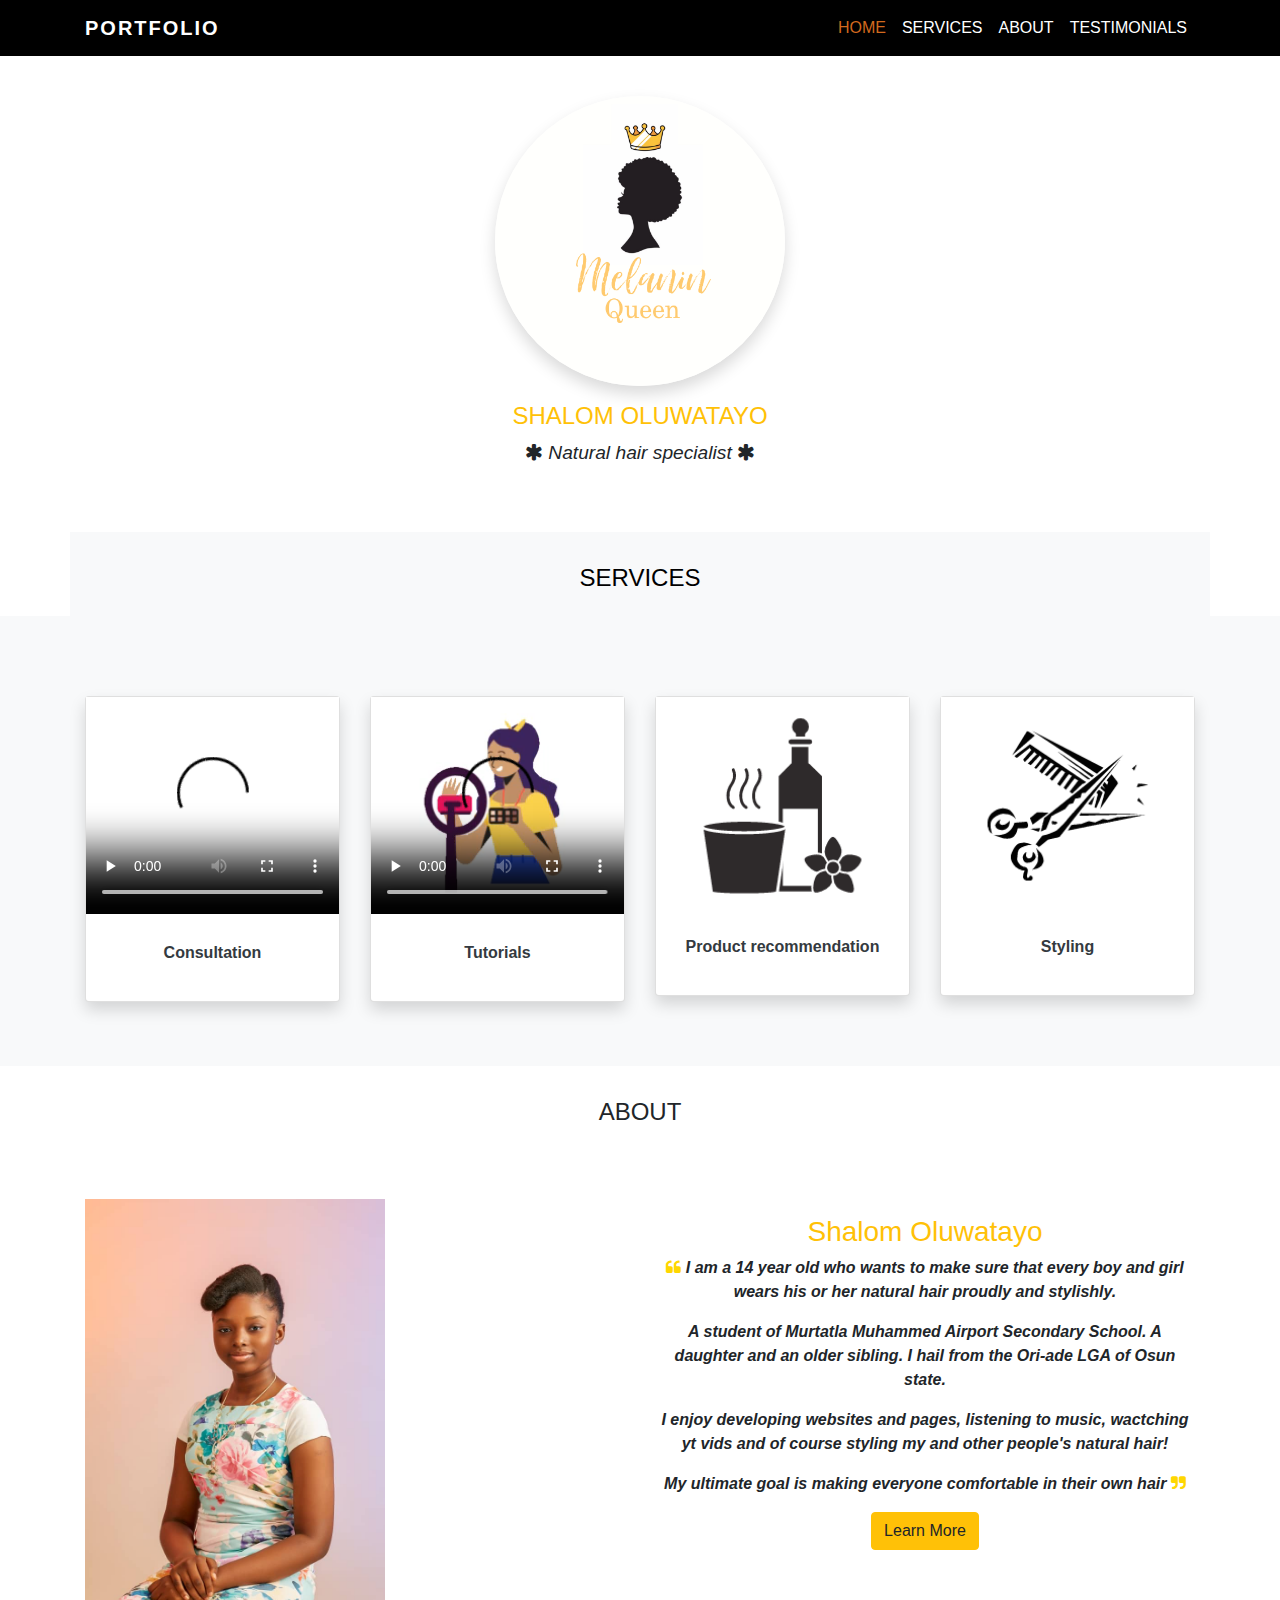
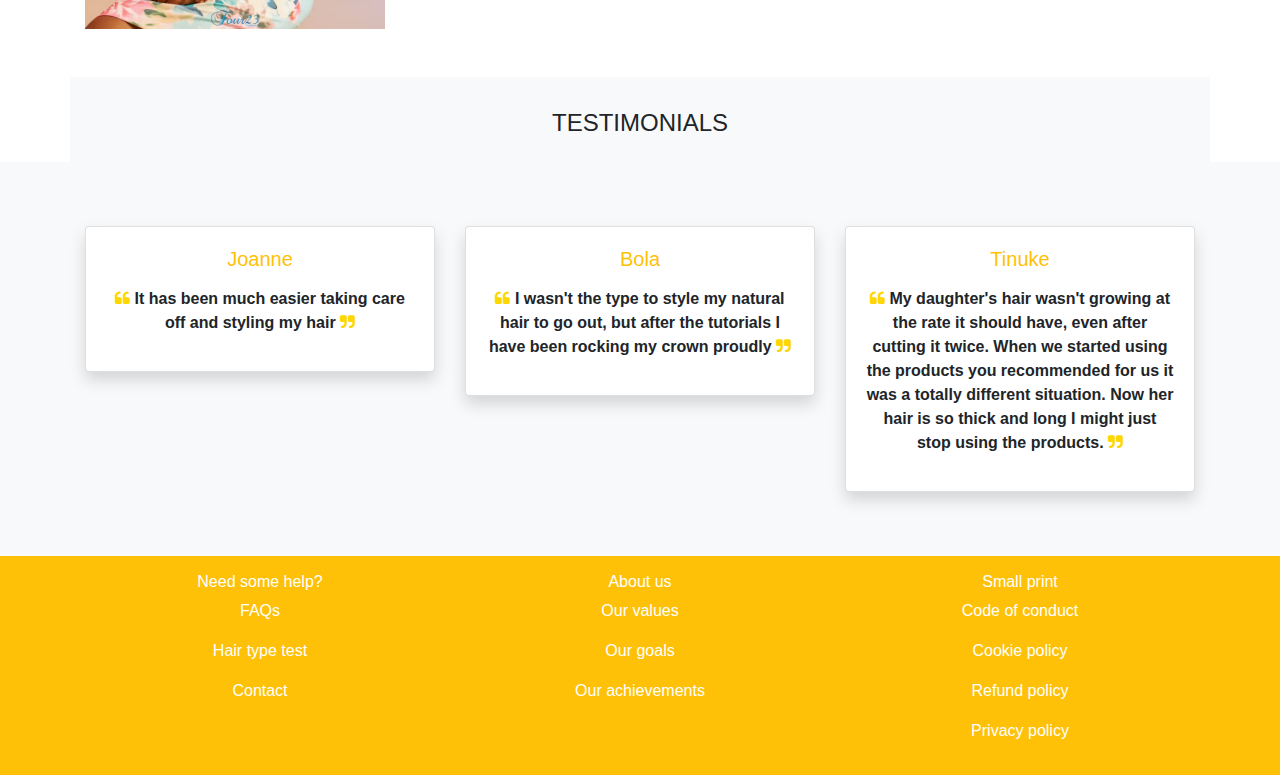
<file: index.html>
<!DOCTYPE html>
<html lang="en">
<head>
    <meta charset="UTF-8">
    <meta http-equiv="X-UA-Compatible" content="IE=edge">
    <meta name="viewport" content="width=device-width, initial-scale=1.0">
    <title>Shalom || Portfolio website</title>
    <link rel="icon" type="images/png" href="Image/118653784.jpg">
    <link rel="stylesheet" href="fontawesome/css/font-awesome.min.css">
    <link rel="stylesheet" href="animate/animate.min.css">
    <link rel="stylesheet" href="bootstrap/dist/css/bootstrap.min.css">
    <link rel="stylesheet" href="css/Style.css">

</head>
<body>
    <header>
        <nav role="navigation" class="navbar navbar-dark navbar-expand-md fixed-top">
            <div class="container">
                <a href="index.html" class="navbar-brand">Portfolio</a>
                <button type="button" class="navbar-toggler" data-toggle="collapse" data-target="#toggle">
                    <span class="navbar-toggler-icon"></span>
                </button>
                <div class="collapse navbar-collapse" id="toggle">
                    <ul class="navbar-nav ml-auto">
                        <li class="nav-item"><a href="index.html" class="nav-link active text-white hover">Home</a></li>
                        <li class="nav-item"><a href="services.html" class="nav-link text-white hover">Services</a></li>
                        <li class="nav-item"><a href="about.html" class="nav-link text-white hover">About</a></li>
                        <li class="nav-item"><a href="Testimonial.html" class="nav-link text-white hover ">Testimonials</a></li>

                    </ul>
                </div>
            </div>
        </nav>
        <section class="py-5">
            <div class="container pt-5">
                <div class="row justify-content-center">
                    <div class="col-md-6 text-center bb">
                            <img src="Image/118653784.jpg" alt="Me" class="shadow rounded-circle" width="290px" height="290px">
                        <h4 class="text-warning text-uppercase pt-3">Shalom Oluwatayo</h4>
                        <p style="font-size: 0.2in; font-style: italic;"><i class="fa fa-asterisk"></i> Natural hair specialist <i class="fa fa-asterisk"></i></p>
                    </div>
                </div>
            </div>
        </section>
    </header>
    <main>
        <section>
            <div class="container bg-light pt-3">
                <div class="row">
                    <div class="col-md-12 text-center py-3">
                        <h4><a href="services.html" class="services">SERVICES</a></h4>
                    </div>
                </div>
            </div>
        </section>
        <section class="bg-light py-5" id="services">
            <div class="container">
                <div class="row pt-3">
                    <div class="col-md-3 py-3">
                        <a href="#">
                            <div class="card shadow servicecard">
                                <video src="vids/Untitled design.mp4" width="100%" controls autoplay></video>
                                <div class="card-body">
                                    <p class="text-center" style="font-weight: 700;"><a href="#" class=" text-dark hover">Consultation</a></p>
                                </div>
                            </div>
                        </a>
                       
                    </div>
                    <div class="col-md-3 py-3">
                        <a href="#">
                            <div class="card shadow servicecard">
                                <video src="vids/Untitled design (1).mp4" width="100%" controls autoplay></video>
                                <div class="card-body">
                                    <p class="text-center" style="font-weight: 700;"><a href="#"class="text-dark hover">Tutorials</a></p>
                                </div>
                            </div>
                        </a>
                       
                    </div>
                    <div class="col-md-3 py-3">
                        <a href="#">
                            <div class="card shadow servicecard">
                                <img src="Image/3.png" alt="Products" width="100%">
                                <div class="card-body text-center" style="font-weight: 700;">
                                    <p class="text-center"><a href="#"class="text-dark hover"> Product recommendation</a></p>
                                </div>
                            </div>
                        </a>
                           
                    </div>
                    <div class="col-md-3 py-3">
                        <a href="#">
                            <div class="card shadow servicecard">
                                <img src="Image/4.png" alt="Styling" width="100%">
                                <div class="card-body text-center" style="font-weight: 700;">
                                    <p class="text-center"><a href="#"class="text-dark hover"> Styling</a></p>
                                </div>
                            </div>
                        </a>
                       
                    </div>
                </div>
            </div>
        </section>
        <div class="container pt-3">
            <div class="row">
                <div class="col-md-12 text-center py-3">
                    <h4>ABOUT</h4>
                </div>
            </div>
        </div>
        <section class="py-5" id="about">
            <div class="container">
                <div class="row">
                    <div class="col-md-6">
                        <img src="Image/IMG-20190724-WA0022.jpg" alt="me"  width="300px" height="430px">
                    </div>
                    <div class="col-md-6 text-center">
                        <h3 class="text-warning pt-3">Shalom Oluwatayo</h3>
                        <p style="font-style: italic; font-weight: 600;"><i class="fa fa-quote-left" style="color: gold;"></i> I am a 14 year old who wants to make sure that every boy and girl wears his or her natural hair proudly and stylishly.</p>
                        <p style="font-style: italic; font-weight: 600;">A student of Murtatla Muhammed Airport Secondary School. A daughter and an older sibling. I hail from the Ori-ade LGA of Osun state.</p>
                        <p style="font-style: italic; font-weight: 600;">I enjoy developing websites and pages, listening to music, wactching yt vids and of course styling my and other people's natural hair!</p>
                        <p style="font-style: italic; font-weight: 600;">My ultimate goal is making everyone comfortable in their own hair <i class="fa fa-quote-right" style="color: gold;"></i></p>
                        <a href="#" class="btn btn-warning">Learn More</a>
                    </div>
                </div>
            </div>
        </section>
        <div class="container bg-light pt-3">
            <div class="row">
                <div class="col-md-12 text-center py-3">
                    <h4>TESTIMONIALS</h4>
                </div>
            </div>
        </div>
        <section class="py-5 bg-light" id="testimonial">
            <div class="container">
                <div class="row">
                    <div class="col-md-4 py-3">
                        <div class="card shadow">
                            <div class="card-body text-center" style="font-weight: 700;">
                                <h5><p class="text-warning text-center">Joanne</p></h5>
                                <p><i class="fa fa-quote-left" style="color: gold;"></i> It has been much easier taking care off and styling my hair <i class="fa fa-quote-right" style="color: gold;"></i></p>
                            </div>
                        </div>
                    </div>
                    <div class="col-md-4 py-3">
                        <div class="card shadow">
                            <div class="card-body text-center" style="font-weight: 700;">
                                <h5><p class="text-warning text-center">Bola</p></h5>
                                <p><i class="fa fa-quote-left" style="color: gold;"></i> I wasn't the type to style my natural hair to go out, but after the tutorials I have been rocking my crown proudly <i class="fa fa-quote-right" style="color: gold;"></i></p>
                            </div>
                        </div>
                    </div>
                    <div class="col-md-4 py-3">
                        <div class="card shadow">
                            <div class="card-body text-center" style="font-weight: 700;">
                                <h5><p class="text-warning text-center">Tinuke</p></h5>
                                <p><i class="fa fa-quote-left" style="color: gold;"></i> My daughter's hair wasn't growing at the rate it should have, even after cutting it twice. When we started using the products you recommended for us it was a totally different situation. Now her hair is so thick and long I might just stop using the products. <i class="fa fa-quote-right" style="color: gold;"></i></p>
                            </div>
                        </div>
                    </div>
                </div>
            </div>
        </section>
        
    </main>
    <footer>
        <section class="bg-warning py-3">
            <div class="container">
                <div class="row text-center">
                    <div class="col-md-4">
                        <h6>Need some help?</h6> 
                        <p><a href="#">FAQs</a>
                        <p><a href="#">Hair type test</a>
                        <p><a href="#">Contact</a></p>
                    </div>
                    <div class="col-md-4">
                        <h6>About us</h6> 
                        <p><a href="#">Our values</a>
                        <p><a href="#">Our goals</a>
                        <p><a href="#">Our achievements</a></p>
                    </div>
                    <div class="col-md-4">
                        <h6>Small print</h6> 
                        <p><a href="#">Code of conduct</a>
                        <p><a href="#">Cookie policy</a>
                        <p><a href="#">Refund policy</a>
                        <p><a href="#">Privacy policy</a>
                        </p>
                    </div>
                </div>
            </div>
        </section>
    </footer>

    <script src="bootstrap/assets/js/vendor/jquery-slim.min.js"></script>
    <script src="bootstrap/dist/js/bootstrap.min.js"></script>
</body>
</html>
</file>
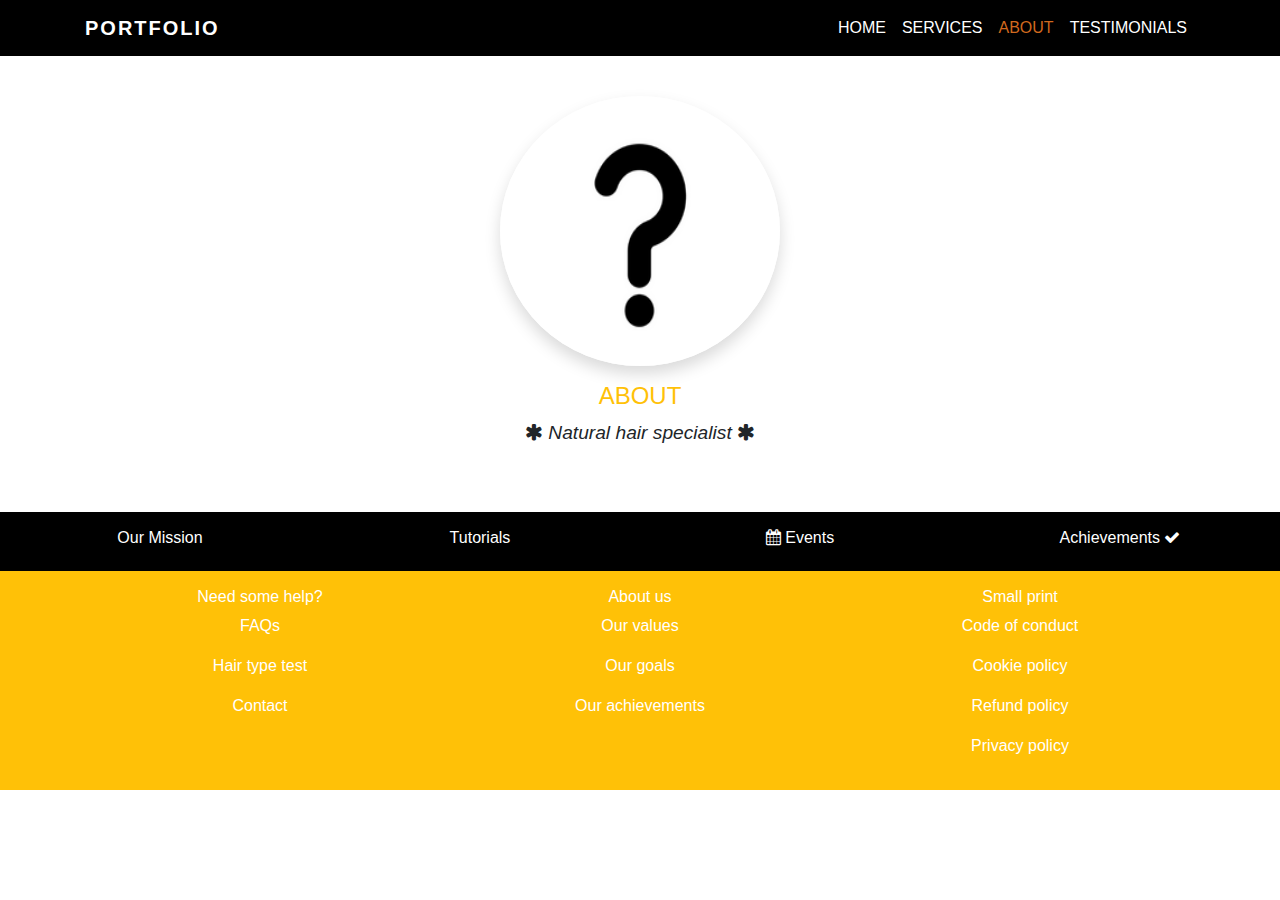
<file: about.html>
<!DOCTYPE html>
<html lang="en">
<head>
    <meta charset="UTF-8">
    <meta http-equiv="X-UA-Compatible" content="IE=edge">
    <meta name="viewport" content="width=device-width, initial-scale=1.0">
    <title>ABOUT</title>
    <link rel="icon" type="images/png" href="Image/118653784.jpg">
    <link rel="stylesheet" href="fontawesome/css/font-awesome.min.css">
    <link rel="stylesheet" href="animate/animate.min.css">
    <link rel="stylesheet" href="bootstrap/dist/css/bootstrap.min.css">
    <link rel="stylesheet" href="css/about.css">
</head>
<body>
    <header>
        <nav role="navigation" class="navbar navbar-dark navbar-expand-md fixed-top">
            <div class="container">
                <a href="index.html" class="navbar-brand">Portfolio</a>
                <button type="button" class="navbar-toggler" data-toggle="collapse" data-target="#toggle">
                    <span class="navbar-toggler-icon"></span>
                </button>
                <div class="collapse navbar-collapse" id="toggle">
                    <ul class="navbar-nav ml-auto">
                        <li class="nav-item"><a href="index.html" class="nav-link text-white hover">Home</a></li>
                        <li class="nav-item"><a href="services.html" class="nav-link text-white hover">Services</a></li>
                        <li class="nav-item"><a href="about.html" class="nav-link active hover">About</a></li>
                        <li class="nav-item"><a href="Testimonial.html" class="nav-link text-white hover ">Testimonials</a></li>

                    </ul>
                </div>
            </div>
        </nav>
        <section class="py-5">
            <div class="container pt-5">
                <div class="row justify-content-center">
                    <div class="col-md-6 text-center bb">
                            <img src="Image/For my web page.png" alt="About" class="shadow rounded-circle" width="280px" height="270px">
                        <h4 class="text-warning text-uppercase pt-3">ABOUT</h4>
                        <p style="font-size: 0.2in; font-style: italic;"><i class="fa fa-asterisk"></i> Natural hair specialist <i class="fa fa-asterisk"></i></p>
                    </div>
                </div>
            </div>
        </section>
        <section>
            <div class="container-fluid py-3 aboutitemscontainer text-center">
                <div class="row">
                    <div class="col-md-3">
                        <a href="#Ourmission"><h6 class="aboutitems">
                            Our Mission
                        </h6></a>
                    </div>
                    <div class="col-md-3">
                        <a href="#Tutorials"><h6 class="aboutitems">
                            Tutorials
                        </h6></a>
                    </div>
                    <div class="col-md-3">
                        <a href="#Events"><h6 class="aboutitems"><i class="fa fa-calendar"></i>
                            Events
                        </h6></a>
                    </div>
                    <div class="col-md-3">
                        <a href="#Achievements"><h6 class="aboutitems">
                            Achievements
                            <i class="fa fa-check"></i></h6></a>
                    </div>
                </div>
            </div>
        </section>
    </header>
    <footer>
        <section class="bg-warning py-3">
            <div class="container">
                <div class="row text-center">
                    <div class="col-md-4">
                        <h6>Need some help?</h6> 
                        <p><a href="#">FAQs</a>
                        <p><a href="#">Hair type test</a>
                        <p><a href="#">Contact</a></p>
                    </div>
                    <div class="col-md-4">
                        <h6>About us</h6> 
                        <p><a href="#">Our values</a>
                        <p><a href="#">Our goals</a>
                        <p><a href="#">Our achievements</a></p>
                    </div>
                    <div class="col-md-4">
                        <h6>Small print</h6> 
                        <p><a href="#">Code of conduct</a>
                        <p><a href="#">Cookie policy</a>
                        <p><a href="#">Refund policy</a>
                        <p><a href="#">Privacy policy</a>
                        </p>
                    </div>
                </div>
            </div>
        </section>
    </footer>
    <script src="bootstrap/assets/js/vendor/jquery-slim.min.js"></script>
    <script src="bootstrap/dist/js/bootstrap.min.js"></script>
</body>
</html>
</file>
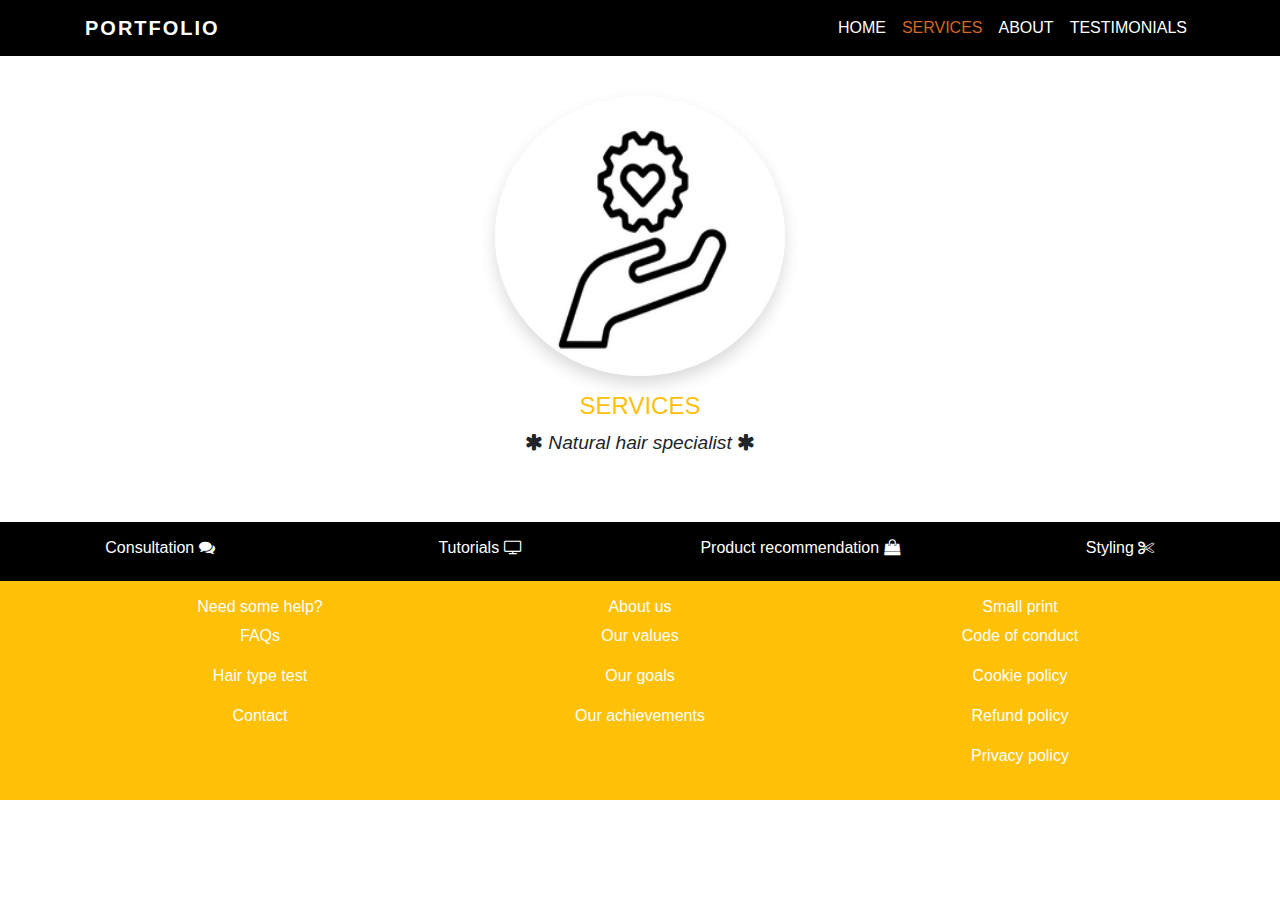
<file: services.html>
<!DOCTYPE html>
<html lang="en">
<head>
    <meta charset="UTF-8">
    <meta http-equiv="X-UA-Compatible" content="IE=edge">
    <meta name="viewport" content="width=device-width, initial-scale=1.0">
    <title>SERVICES</title>
    <link rel="icon" type="images/png" href="Image/118653784.jpg">
    <link rel="stylesheet" href="fontawesome/css/font-awesome.min.css">
    <link rel="stylesheet" href="animate/animate.min.css">
    <link rel="stylesheet" href="bootstrap/dist/css/bootstrap.min.css">
    <link rel="stylesheet" href="css/services.css">
</head>
<body>
    <header>
        <nav role="navigation" class="navbar navbar-dark navbar-expand-md fixed-top">
            <div class="container">
                <a href="index.html" class="navbar-brand">Portfolio</a>
                <button type="button" class="navbar-toggler" data-toggle="collapse" data-target="#toggle">
                    <span class="navbar-toggler-icon"></span>
                </button>
                <div class="collapse navbar-collapse" id="toggle">
                    <ul class="navbar-nav ml-auto">
                        <li class="nav-item"><a href="index.html" class="nav-link text-white hover">Home</a></li>
                        <li class="nav-item"><a href="services.html" class="nav-link active hover">Services</a></li>
                        <li class="nav-item"><a href="about.html" class="nav-link text-white hover">About</a></li>
                        <li class="nav-item"><a href="Testimonial.html" class="nav-link text-white hover ">Testimonials</a></li>

                    </ul>
                </div>
            </div>
        </nav>
        <section class="py-5">
            <div class="container pt-5">
                <div class="row justify-content-center">
                    <div class="col-md-6 text-center bb">
                            <img src="Image/6.png" alt="Services" class="shadow rounded-circle" width="290px" height="280px">
                        <h4 class="text-warning text-uppercase pt-3">SERVICES</h4>
                        <p style="font-size: 0.2in; font-style: italic;"><i class="fa fa-asterisk"></i> Natural hair specialist <i class="fa fa-asterisk"></i></p>
                    </div>
                </div>
            </div>
        </section>
    </header>
    <main>
        <section>
            <div class="container-fluid py-3 serviceitemscontainer">
                <div class="row">
                    <div class="col-md-3">
                        <a href="#Consultation"><h6 class="serviceitems">
                            Consultation
                         <i class="fa fa-comments"></i></h6></a>
                    </div>
                    <div class="col-md-3">
                        <a href="#Tutorials"><h6 class="serviceitems">
                            Tutorials
                         <i class="fa fa-tv"></i></h6></a>
                    </div>
                    <div class="col-md-3">
                        <a href="#Product recommendation"><h6 class="serviceitems">
                            Product recommendation
                        <i class="fa fa-shopping-bag"></i></h6></a>
                    </div>
                    <div class="col-md-3">
                        <a href="#Styling"><h6 class="serviceitems">
                            Styling
                        <i class="fa fa-cut"></i></h6></a>
                    </div>
                </div>
            </div>
        </section>
        <section>
            <div class="container">
                <div class="row">

                </div>
            </div>
        </section>
        <footer>
            <section class="bg-warning py-3">
                <div class="container">
                    <div class="row text-center">
                        <div class="col-md-4">
                            <h6>Need some help?</h6> 
                            <p><a href="#">FAQs</a>
                            <p><a href="#">Hair type test</a>
                            <p><a href="#">Contact</a></p>
                        </div>
                        <div class="col-md-4">
                            <h6>About us</h6> 
                            <p><a href="#">Our values</a>
                            <p><a href="#">Our goals</a>
                            <p><a href="#">Our achievements</a></p>
                        </div>
                        <div class="col-md-4">
                            <h6>Small print</h6> 
                            <p><a href="#">Code of conduct</a>
                            <p><a href="#">Cookie policy</a>
                            <p><a href="#">Refund policy</a>
                            <p><a href="#">Privacy policy</a>
                            </p>
                        </div>
                    </div>
                </div>
            </section>
        </footer>
        <script src="bootstrap/assets/js/vendor/jquery-slim.min.js"></script>
        <script src="bootstrap/dist/js/bootstrap.min.js"></script>
</body>
</html>
</file>
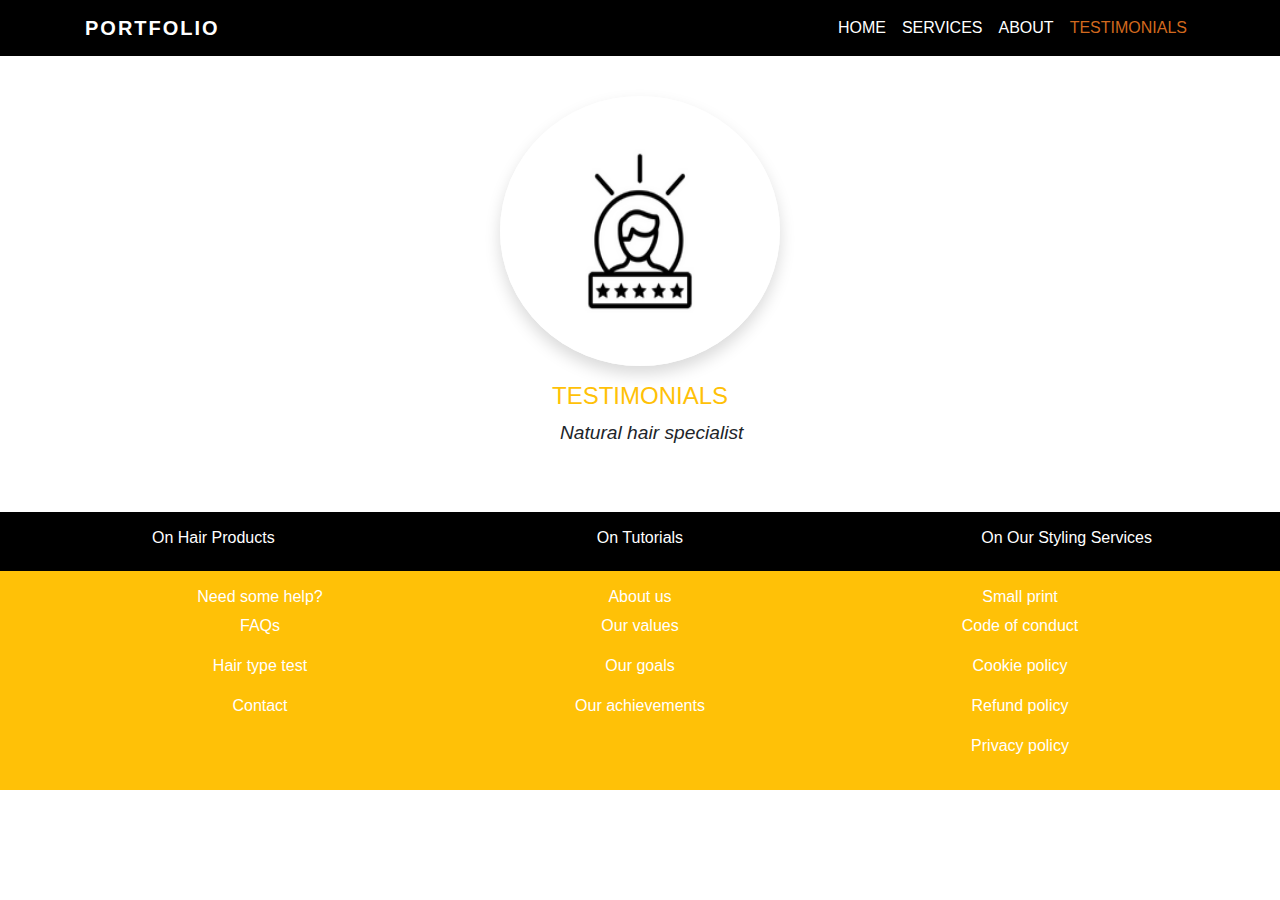
<file: Testimonial.html>
<!DOCTYPE html>
<html lang="en">
<head>
    <meta charset="UTF-8">
    <meta http-equiv="X-UA-Compatible" content="IE=edge">
    <meta name="viewport" content="width=device-width, initial-scale=1.0">
    <title>TESTIMONIALS</title>
    <link rel="icon" type="images/png" href="Image/118653784.jpg">
    <link rel="stylesheet" href="fontawesome/css/font-awesome.min.css">
    <link rel="stylesheet" href="animate/animate.min.css">
    <link rel="stylesheet" href="bootstrap/dist/css/bootstrap.min.css">
    <link rel="stylesheet" href="css/Testimonial.css">
</head>
<body>
    <header>
        <nav role="navigation" class="navbar navbar-dark navbar-expand-md fixed-top">
            <div class="container">
                <a href="index.html" class="navbar-brand">Portfolio</a>
                <button type="button" class="navbar-toggler" data-toggle="collapse" data-target="#toggle">
                    <span class="navbar-toggler-icon"></span>
                </button>
                <div class="collapse navbar-collapse" id="toggle">
                    <ul class="navbar-nav ml-auto">
                        <li class="nav-item"><a href="index.html" class="nav-link text-white hover">Home</a></li>
                        <li class="nav-item"><a href="services.html" class="nav-link text-white hover">Services</a></li>
                        <li class="nav-item"><a href="about.html" class="nav-link text-white hover">About</a></li>
                        <li class="nav-item"><a href="Testimonial.html" class="nav-link text-white active hover ">Testimonials</a></li>

                    </ul>
                </div>
            </div>
        </nav>
        <section class="py-5">
            <div class="container pt-5">
                <div class="row justify-content-center">
                    <div class="col-md-6 text-center bb">
                            <img src="Image/Testimonials icon.png" alt="About" class="shadow rounded-circle" width="280px" height="270px">
                        <h4 class="text-warning text-uppercase pt-3">TESTIMONIALS</h4>
                        <p style="font-size: 0.2in; font-style: italic;"><i class="fa fa-asterisk"></i> Natural hair specialist </p>
                    </div>
                </div>
            </div>
        </section>
        <section>
            <div class="container-fluid py-3 testimonialitemscontainer text-center">
                <div class="row">
                    <div class="col-md-4">
                        <a href="#Onhairproducts"><h6 class="testimonialitems">
                            On Hair Products
                        </h6></a>
                    </div>
                    <div class="col-md-4">
                        <a href="#Ontutorials"><h6 class="testimonialitems">
                            On Tutorials
                        </h6></a>
                    </div>
                    <div class="col-md-4">
                        <a href="#Onourstylingservices"><h6 class="testimonialitems">
                            On Our Styling Services
                        </h6></a>
                    </div>
                </div>
            </div>
        </section>
    </header>
    <footer>
        <section class="bg-warning py-3">
            <div class="container">
                <div class="row text-center">
                    <div class="col-md-4">
                        <h6>Need some help?</h6> 
                        <p><a href="#">FAQs</a>
                        <p><a href="#">Hair type test</a>
                        <p><a href="#">Contact</a></p>
                    </div>
                    <div class="col-md-4">
                        <h6>About us</h6> 
                        <p><a href="#">Our values</a>
                        <p><a href="#">Our goals</a>
                        <p><a href="#">Our achievements</a></p>
                    </div>
                    <div class="col-md-4">
                        <h6>Small print</h6> 
                        <p><a href="#">Code of conduct</a>
                        <p><a href="#">Cookie policy</a>
                        <p><a href="#">Refund policy</a>
                        <p><a href="#">Privacy policy</a>
                        </p>
                    </div>
                </div>
            </div>
        </section>
    </footer>
    <script src="bootstrap/assets/js/vendor/jquery-slim.min.js"></script>
    <script src="bootstrap/dist/js/bootstrap.min.js"></script>
</body>
</html>
</file>
<file: css/Style.css>
*{
    padding: 0;
    margin: 0;
    box-sizing: border-box;
    text-decoration: none !important;
}

header .navbar{
    background-color: black;
}
.navbar .navbar-brand{
    color: white;
    text-transform: uppercase;
    font-weight: 800;
    letter-spacing: 2px;
}
.navbar .navbar-brand:hover{
    color: chocolate;
}
.navbar-nav .nav-link{
    color: white;
    text-transform: uppercase;
}
.navbar-nav .nav-link:hover{
    color:white;
}
.active{
    color: chocolate !important;
}

/* Services */
.card shadow p{
    color: black;
    font-size: 18px;
    font-weight: 700;
}
.services{
    text-decoration: none !important;
    color: black !important;
}
.services:hover{
    color: chocolate !important;
}
/* Testimonial */
.card shadow p{
    font-size: 18px;
    font-weight: 700;
    color: gold;
}

.servicecard:hover{
    border-color: whitesmoke !important;
}

.hover:hover{
    color: chocolate !important;
}

.col-md-3 .hover:hover{
    color: chocolate !important;
    text-decoration-line: none;
}
h6{
    color: white;
}
p a{
    color: white;
}
</file>
<file: css/about.css>
*{
    padding: 0;
    margin: 0;
    box-sizing: border-box;
    text-decoration: none !important;
}

header .navbar{
    background-color: black;
}
.navbar .navbar-brand{
    color: white;
    text-transform: uppercase;
    font-weight: 800;
    letter-spacing: 2px;
}
.navbar .navbar-brand:hover{
    color: chocolate;
}
.navbar-nav .nav-link{
    color: white;
    text-transform: uppercase;
}
.navbar-nav .nav-link:hover{
    color:white;
}
.active{
    color: chocolate !important;
}
.hover:hover{
    color: chocolate !important;
}
.aboutitemscontainer{
    background-color: black;
}
.aboutitems{
    color: white;
}
.col-md-3 .aboutitems:hover{
    color: chocolate;
    transition-duration: 0.7s;
    text-decoration: inherit;
}
h6{
    color: white;
}
p a{
    color: white;
}
</file>
<file: css/services.css>
*{
    padding: 0;
    margin: 0;
    box-sizing: border-box;
    text-decoration: none !important;
}

header .navbar{
    background-color: black;
}
.navbar .navbar-brand{
    color: white;
    text-transform: uppercase;
    font-weight: 800;
    letter-spacing: 2px;
}
.navbar .navbar-brand:hover{
    color: chocolate !important;
}
.navbar-nav .nav-link{
    color: white;
    text-transform: uppercase;
}
.navbar-nav .nav-link:hover{
    color:white;
}
.active{
    color: chocolate !important;
}
.hover:hover{
    color: chocolate !important;
}
/* Services */
.card shadow p{
    color: black;
    font-size: 18px;
    font-weight: 700;
}
.servicecard:hover{
    border-color: whitesmoke !important;
}
.col-md-3 .hover:hover{
    color: chocolate !important;
    text-decoration-line: none;
}
.serviceitemscontainer{
    background-color: black !important;
    text-align: center;
}
.serviceitems{
    color: white;
}
.col-md-3 .serviceitems:hover{
    color: chocolate !important;
    transition-duration: 0.7s;
    text-decoration: inherit;
}
h6{
    color: white;
}
p a{
    color: white;
}
</file>
<file: css/Testimonial.css>
*{
    padding: 0;
    margin: 0;
    box-sizing: border-box;
    text-decoration: none !important;
}

header .navbar{
    background-color: black;
}
.navbar .navbar-brand{
    color: white;
    text-transform: uppercase;
    font-weight: 800;
    letter-spacing: 2px;
}
.navbar .navbar-brand:hover{
    color: chocolate !important;
}
.navbar-nav .nav-link{
    color: white;
    text-transform: uppercase;
}
.navbar-nav .nav-link:hover{
    color:white;
}
.active{
    color: chocolate !important;
}
.hover:hover{
    color: chocolate !important;
}
/* Services */
.card shadow p{
    color: black;
    font-size: 18px;
    font-weight: 700;
}
.servicecard:hover{
    border-color: whitesmoke !important;
}
.col-md-3 .hover:hover{
    color: chocolate !important;
    text-decoration-line: none;
}
.testimonialitemscontainer{
    background-color: black !important;
    text-align: center;
}
.testimonialitems{
    color: white;
}
.col-md-4 .testimonialitems:hover{
    color: chocolate !important;
    transition-duration: 0.7s;
    text-decoration: inherit;
}
i{
    color: white !important;
}
h6{
    color: white;
}
p a{
    color: white;
}
</file>
